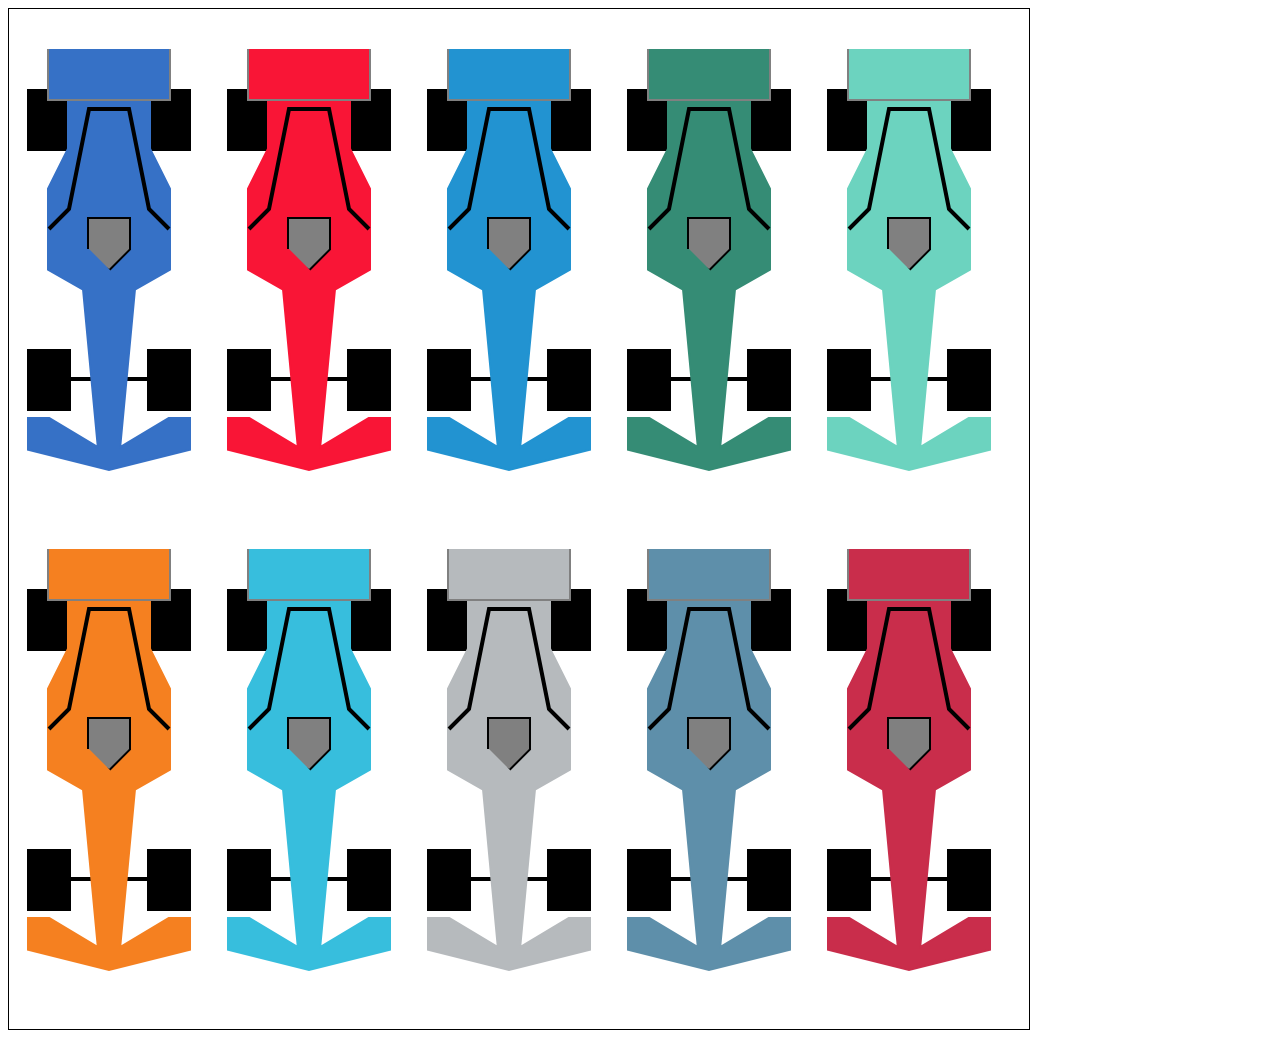
<file: zoomzoom.html>
<!DOCTYPE html>
<html>
<head>
    <title>Draw the Cars</title>
    <style>
        #canvas {
            border: 1px solid black;
        }
    </style>
</head>
<body>
  <canvas id="canvas" width="1020" height="1020"></canvas>
  <script src="track.js"></script>
  <script src="racing_lines.js"></script>
  <script src="colors.js"></script>
  <script src="car.js"></script>
  <script>
    const canvas = document.getElementById('canvas');
    const ctx = canvas.getContext('2d');
    
    
    const track_len = track.length;
    
    const canvas_width = 1040;
    const canvas_height = 1040;
    let car_idx = 0;
    const racing_points = racing_lines[Object.keys(driver_colors)[0]].length;

    draw_car(ctx, 100, 250, 0, 20, "3671C6");
    draw_car(ctx, 300, 250, 0, 20, "F91536");
    draw_car(ctx, 500, 250, 0, 20, "2293D1");
    draw_car(ctx, 700, 250, 0, 20, "358C75");
    draw_car(ctx, 900, 250, 0, 20, "6CD3BF");
    draw_car(ctx, 100, 750, 0, 20, "F58020");
    draw_car(ctx, 300, 750, 0, 20, "37BEDD");
    draw_car(ctx, 500, 750, 0, 20, "B6BABD");
    draw_car(ctx, 700, 750, 0, 20, "5E8FAA");
    draw_car(ctx, 900, 750, 0, 20, "C92D4B");
    
  </script>
</body>
</html>
</file>
